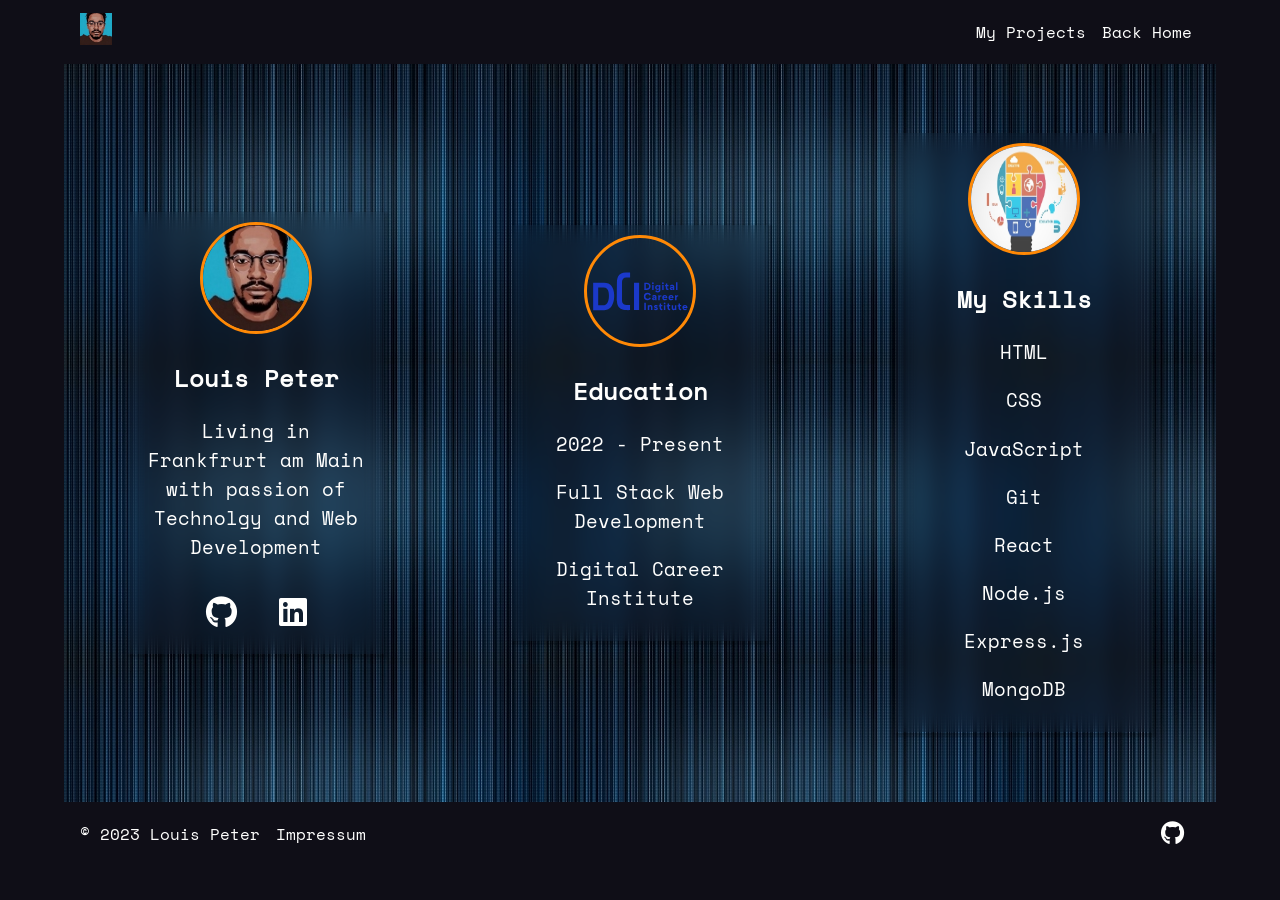
<file: aboutme.html>
<!DOCTYPE html>
<html lang="en">

<head>
    <meta charset="UTF-8">
    <meta http-equiv="X-UA-Compatible" content="IE=edge">
    <meta name="description" content="My Portfolio to showcase the programming skils I have so far">
    <meta name="keywords" content="HTML, CSS, JavaScript">
    <meta name="author" content="Louis Peter">
    <meta name="viewport" content="width=device-width, initial-scale=1.0">
    <link rel="stylesheet" href="./fontawesome-free-6.2.1-web/css/all.css" type="text/css">
    <link rel="stylesheet" href="./aboutme.css">
    <link rel="icon" type="image/x-icon" href="./images/IMG_8327.JPG">
    <title>About Me</title>
</head>

<body>
    <!-- Header -->
    <header>
        <div>
            <a href="./home.html">
                <img src="./images/IMG_8327.JPG" alt="Logo" width="30" height="30">
            </a>
        </div>
        <nav>
            <ul>
                <li><a href="./myprojects.html">My Projects</a></li>
                <li><a href="./home.html">Back Home</a></li>
            </ul>
        </nav>
    </header>

    <!-- Main Content -->
    <main>
        <!-- My Picture and Small Info -->
        <section>
            <div class="info bounce-top one">
                <img src="./images/IMG_8327.JPG" alt="my picture">
                <h2>Louis Peter</h2>
                <p>Living in Frankfrurt am Main with passion of Technolgy and Web Development</p>
                <a href="https://github.com/louisclarencepeter" target="_blank"><i class="fa-brands fa-github"></i></a>
                <a href="https://www.linkedin.com/in/louisclarencepeter/" target="_blank"><i
                        class="fa-brands fa-linkedin"></i></a>
            </div>
        </section>

        <!-- School-->
        <section>
            <div class="info bounce-top two">
                <img src="./images/DCI_COLORS_June24_logo_wordmark_blue.svg" alt="my school">
                <h2>Education</h2>
                <p>2022 - Present</p>
                <p>Full Stack Web Development</p>
                <p>Digital Career Institute</p>
            </div>
        </section>
        <!-- My Progress -->
        <section>
            <div class="info bounce-top three">
                <img src="./images/image01.jpg" alt="my Progress">
                <h2>My Skills</h2>
                <p>HTML</p>
                <p>CSS</p>
                <p>JavaScript</p>
                <p>Git</p>
                <p>React</p>
                <p>Node.js</p>
                <p>Express.js</p>
                <p>MongoDB</p>
            </div>
        </section>
    </main>

    <!-- Footer -->
    <footer>
        <div>
            <p>© 2023 Louis Peter</p> <a href="./impressum.html">Impressum</a>
        </div>
        <div>
            <a href="https://github.com/louisclarencepeter" target="_blank" aria-label="my git hub profile"><i class="fa-brands fa-github"></i></a>
        </div>
    </footer>

</body>

</html>
</file>
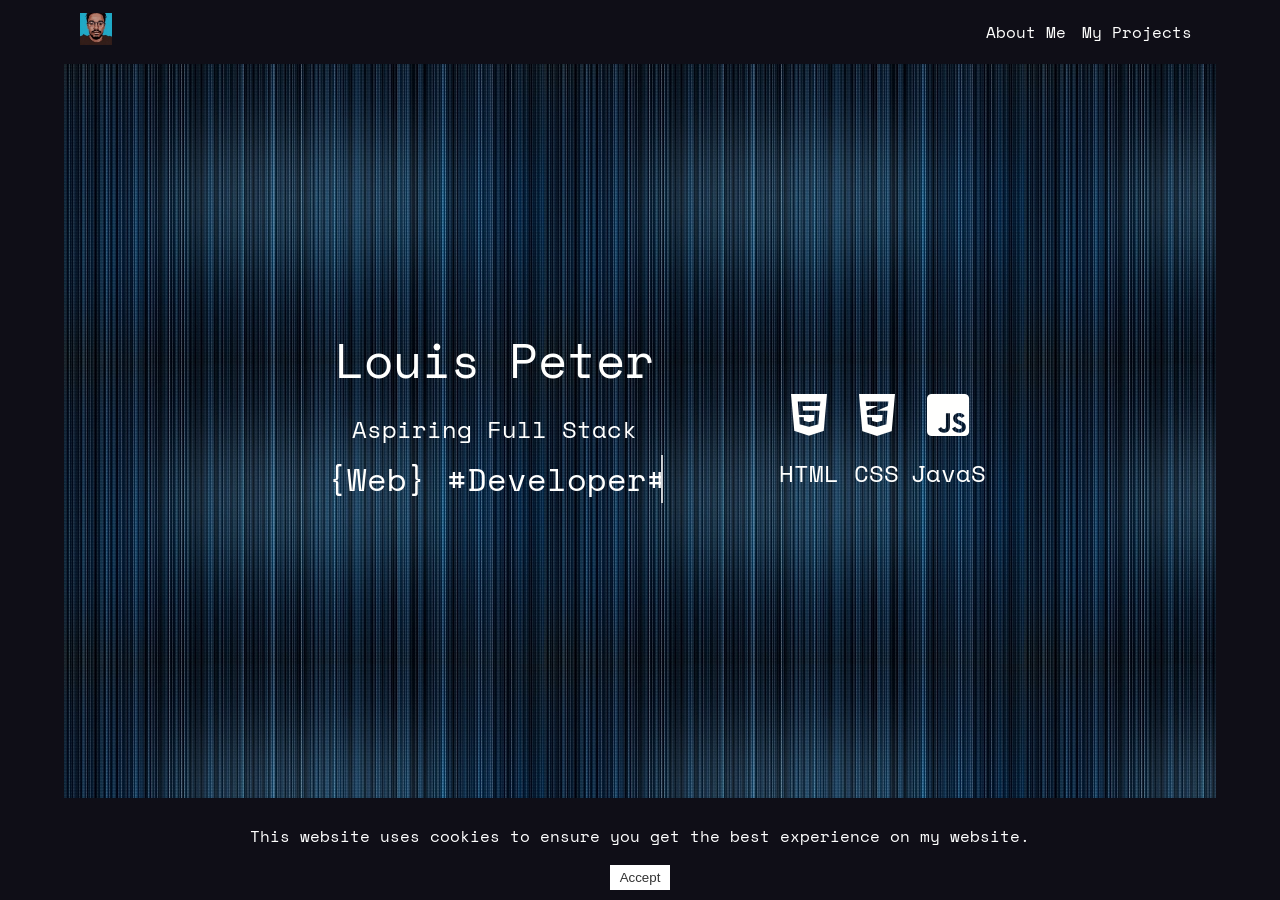
<file: home.html>
<!DOCTYPE html>
<html lang="en">
<head>
    <meta charset="UTF-8">
    <meta http-equiv="X-UA-Compatible" content="IE=edge">
    <meta name="description" content="My Portfolio to showcase the programming skils I have so far">
    <meta name="keywords" content="HTML, CSS, JavaScript">
    <meta name="author" content="Louis Peter">
    <meta name="viewport" content="width=device-width, initial-scale=1.0">
    <link rel="stylesheet" href="./fontawesome-free-6.2.1-web/css/all.css">
    <link rel="stylesheet" href="./home.css">
    <link rel="icon" type="image/x-icon" href="./images/IMG_8327.JPG">
    <title>Louis Peter Portfolio</title>
</head>

<body>

    <!-- Header -->
    <header>
        <div>
            <a href="./aboutme.html">
                <img src="./images/IMG_8327.JPG" alt="Logo">
            </a>
        </div>
        <nav>
            <ul>
                <li><a href="./aboutme.html">About Me</a></li>
                <li><a href="./myprojects.html">My Projects</a></li>
            </ul>
        </nav>
    </header>

    <!-- Main Content -->

    <main>

        <!-- About me -->
        <article>
            <a href="./aboutme.html">
                <h1>Louis Peter</h1>
            </a>
            <p class="caption">Aspiring Full Stack</p>
            <h2 class="line anim-typewriter">{Web} #Developer#</h2>
        </article>

        <!-- Info Icons -->

        <div class="icons">
            <a href="https://en.wikipedia.org/wiki/HTML" target="_blank" class="icon">
                <i class="fa-brands fa-html5"></i>
                <p>HTML</p>
            </a>
            <a href="https://en.wikipedia.org/wiki/CSS" target="_blank" class="icon">
                <i class="fa-brands fa-css3-alt"></i>
                <p>CSS</p>
            </a>
            <a href="https://en.wikipedia.org/wiki/JavaScript" target="_blank" class="icon">
                <i class="fa-brands fa-js-square"></i>
                <p>JavaS</p>
            </a>
        </div>

        <div class="cookie-banner" id="cookieBanner">
            <p>This website uses cookies to ensure you get the best experience on my website.</p>
            <button id="acceptButton">Accept</button>
        </div>

    </main>

    <!-- Footer -->

    <footer>
        <div>
            <p>© 2023 Louis Peter</p> <a href="./impressum.html">Impressum</a>
        </div>
        <div>
            <a href="https://github.com/louisclarencepeter" target="_blank"><i class="fa-brands fa-github"></i></a>
        </div>
    </footer>

    <script src="script.js"></script>

</body>

</html>
</file>
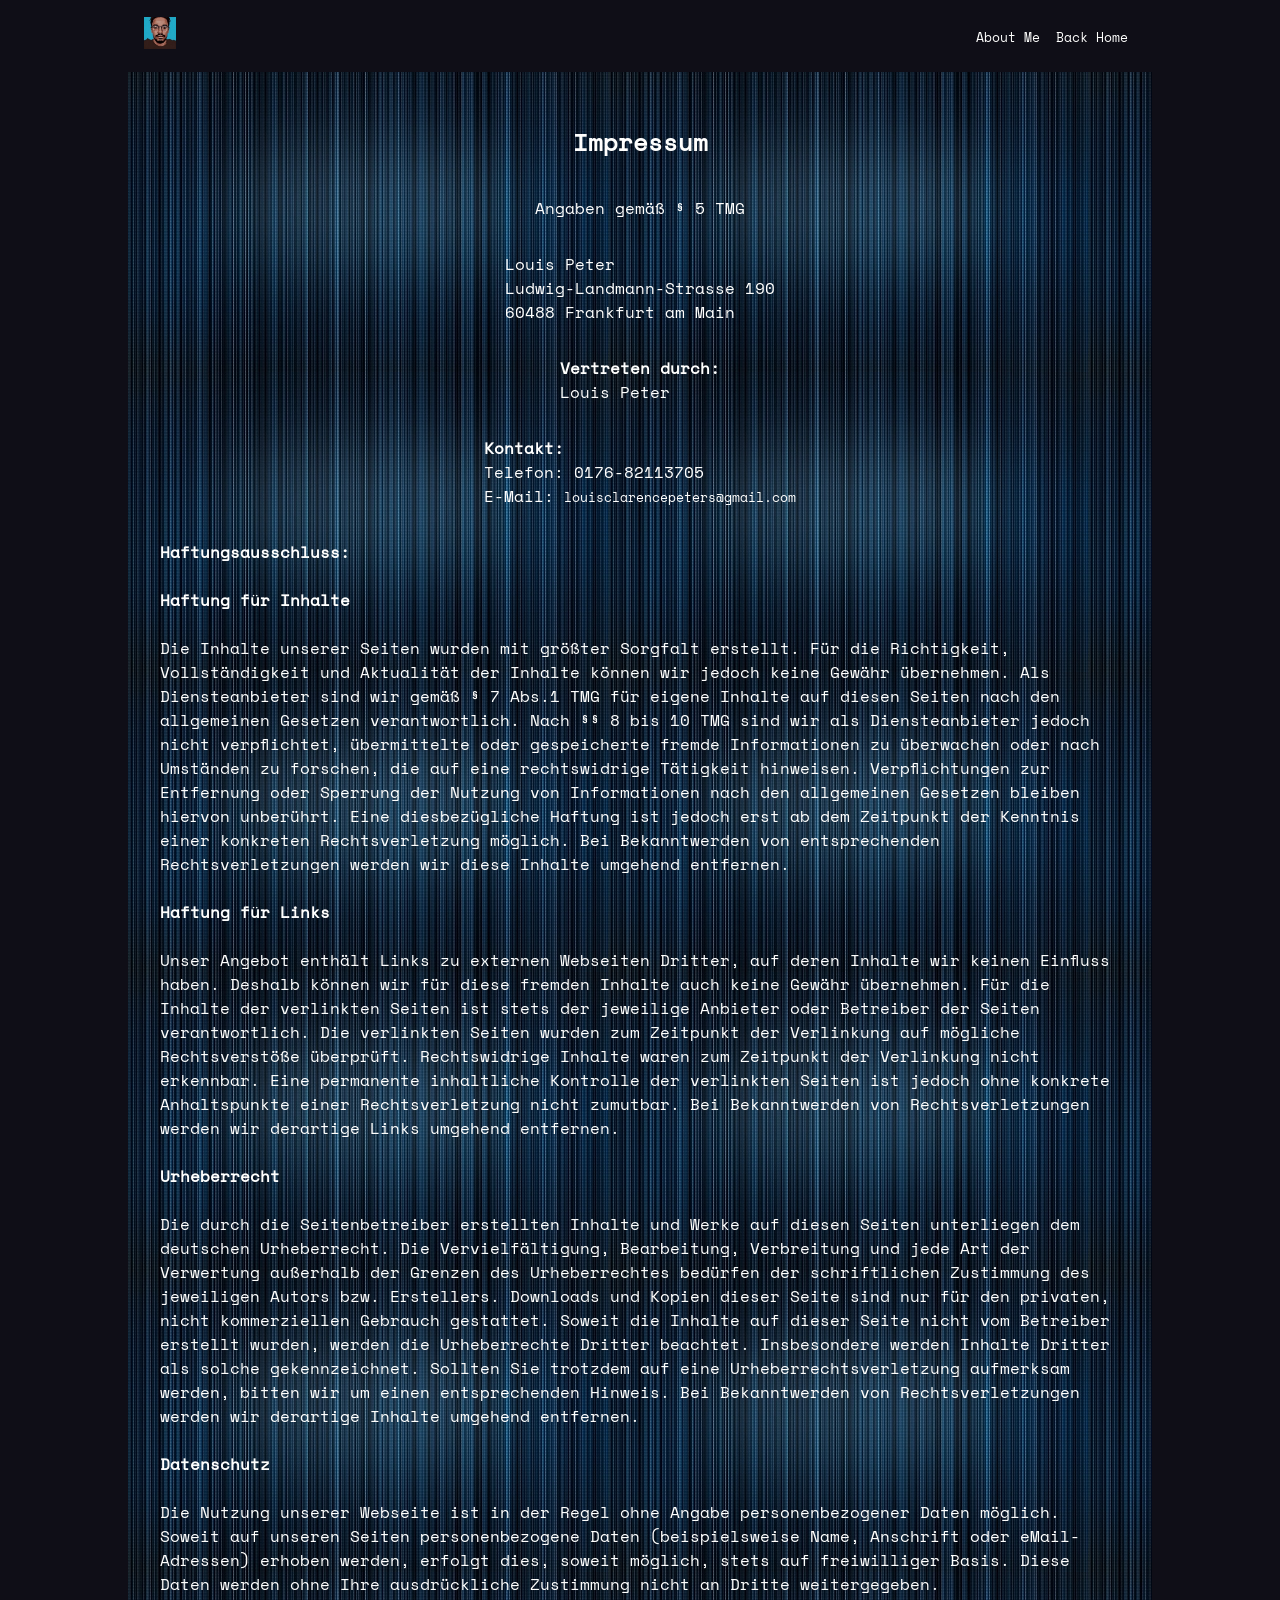
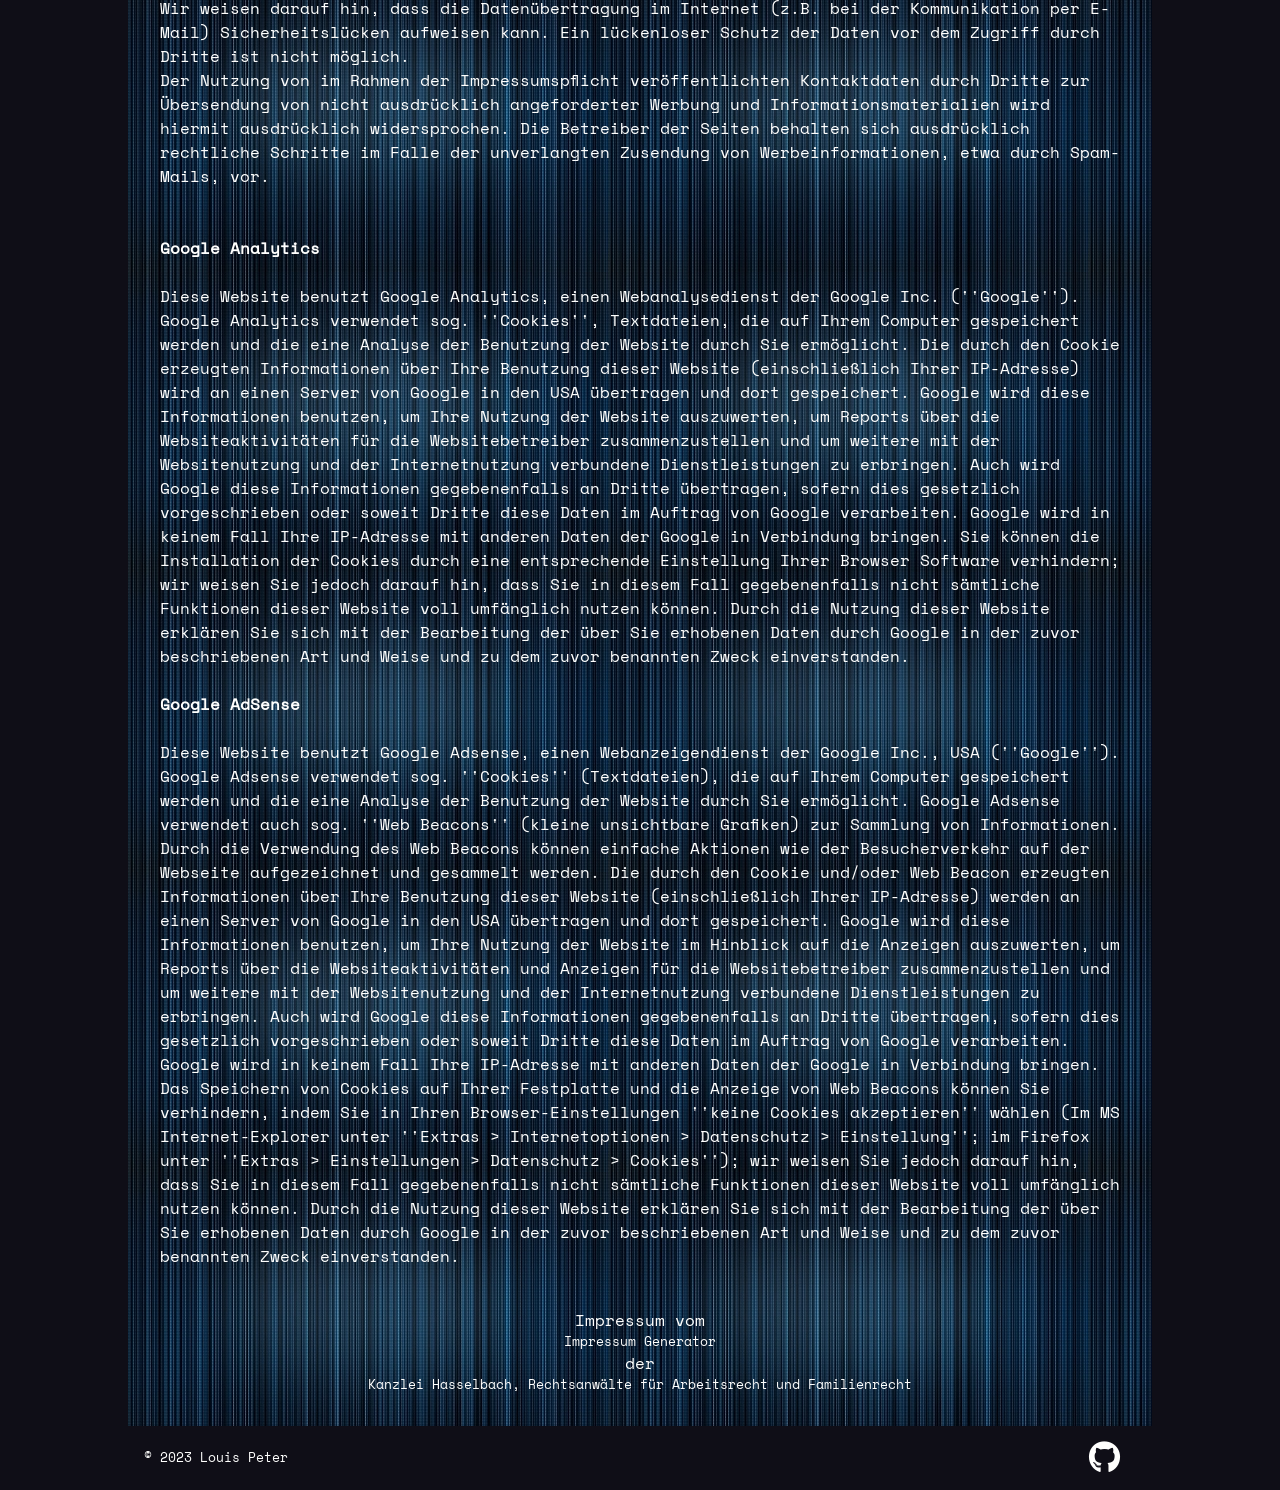
<file: impressum.html>
<!DOCTYPE html>

<html lang="de">

<head>
    <meta charset="UTF-8">
    <meta http-equiv="X-UA-Compatible" content="IE=edge">
    <meta name="description" content="My Portfolio to showcase the programming skils I have so far">
    <meta name="keywords" content="HTML, CSS, JavaScript">
    <meta name="author" content="Louis Peter">
    <meta name="viewport" content="width=device-width, initial-scale=1.0">
    <link rel="stylesheet" href="./fontawesome-free-6.2.1-web/css/all.css">
    <link rel="stylesheet" href="./impressum.css">
    <title>Impressum</title>
</head>

<body>

    <!-- Header -->
    <header>
        <div>
            <a href="./aboutme.html">
                <img src="./images/IMG_8327.JPG" alt="Logo" width="30" height="30">
            </a>
        </div>
        <nav>
            <ul>
                <li>
                    <a href="./aboutme.html">About Me</a>
                </li>
                <li>
                    <a href="./home.html">Back Home</a>
                </li>
            </ul>
        </nav>
    </header>

    <!-- Main Content -->

    <main>

        <div class='impressum'>
            <h2>Impressum</h2>
            <p>Angaben gemäß § 5 TMG</p>
            <p>Louis Peter <br>
                Ludwig-Landmann-Strasse 190<br>
                60488 Frankfurt am Main <br>
            </p>
            <p> <strong>Vertreten durch: </strong><br>
                Louis Peter<br>
            </p>
            <p><strong>Kontakt:</strong> <br>
                Telefon: 0176-82113705<br>
                E-Mail: <a href='mailto:louisclarencepeters@gmail.com'>louisclarencepeters@gmail.com</a><br></p>
            <p><strong>Haftungsausschluss: </strong><br><br><strong>Haftung für Inhalte</strong><br><br>
                Die Inhalte unserer Seiten wurden mit größter Sorgfalt erstellt. Für die Richtigkeit, Vollständigkeit
                und Aktualität der Inhalte können wir jedoch keine Gewähr übernehmen. Als Diensteanbieter sind wir gemäß
                § 7 Abs.1 TMG für eigene Inhalte auf diesen Seiten nach den allgemeinen Gesetzen verantwortlich. Nach §§
                8 bis 10 TMG sind wir als Diensteanbieter jedoch nicht verpflichtet, übermittelte oder gespeicherte
                fremde Informationen zu überwachen oder nach Umständen zu forschen, die auf eine rechtswidrige Tätigkeit
                hinweisen. Verpflichtungen zur Entfernung oder Sperrung der Nutzung von Informationen nach den
                allgemeinen Gesetzen bleiben hiervon unberührt. Eine diesbezügliche Haftung ist jedoch erst ab dem
                Zeitpunkt der Kenntnis einer konkreten Rechtsverletzung möglich. Bei Bekanntwerden von entsprechenden
                Rechtsverletzungen werden wir diese Inhalte umgehend entfernen.<br><br><strong>Haftung für
                    Links</strong><br><br>
                Unser Angebot enthält Links zu externen Webseiten Dritter, auf deren Inhalte wir keinen Einfluss haben.
                Deshalb können wir für diese fremden Inhalte auch keine Gewähr übernehmen. Für die Inhalte der
                verlinkten Seiten ist stets der jeweilige Anbieter oder Betreiber der Seiten verantwortlich. Die
                verlinkten Seiten wurden zum Zeitpunkt der Verlinkung auf mögliche Rechtsverstöße überprüft.
                Rechtswidrige Inhalte waren zum Zeitpunkt der Verlinkung nicht erkennbar. Eine permanente inhaltliche
                Kontrolle der verlinkten Seiten ist jedoch ohne konkrete Anhaltspunkte einer Rechtsverletzung nicht
                zumutbar. Bei Bekanntwerden von Rechtsverletzungen werden wir derartige Links umgehend
                entfernen.<br><br><strong>Urheberrecht</strong><br><br>
                Die durch die Seitenbetreiber erstellten Inhalte und Werke auf diesen Seiten unterliegen dem deutschen
                Urheberrecht. Die Vervielfältigung, Bearbeitung, Verbreitung und jede Art der Verwertung außerhalb der
                Grenzen des Urheberrechtes bedürfen der schriftlichen Zustimmung des jeweiligen Autors bzw. Erstellers.
                Downloads und Kopien dieser Seite sind nur für den privaten, nicht kommerziellen Gebrauch gestattet.
                Soweit die Inhalte auf dieser Seite nicht vom Betreiber erstellt wurden, werden die Urheberrechte
                Dritter beachtet. Insbesondere werden Inhalte Dritter als solche gekennzeichnet. Sollten Sie trotzdem
                auf eine Urheberrechtsverletzung aufmerksam werden, bitten wir um einen entsprechenden Hinweis. Bei
                Bekanntwerden von Rechtsverletzungen werden wir derartige Inhalte umgehend
                entfernen.<br><br><strong>Datenschutz</strong><br><br>
                Die Nutzung unserer Webseite ist in der Regel ohne Angabe personenbezogener Daten möglich. Soweit auf
                unseren Seiten personenbezogene Daten (beispielsweise Name, Anschrift oder eMail-Adressen) erhoben
                werden, erfolgt dies, soweit möglich, stets auf freiwilliger Basis. Diese Daten werden ohne Ihre
                ausdrückliche Zustimmung nicht an Dritte weitergegeben. <br>
                Wir weisen darauf hin, dass die Datenübertragung im Internet (z.B. bei der Kommunikation per E-Mail)
                Sicherheitslücken aufweisen kann. Ein lückenloser Schutz der Daten vor dem Zugriff durch Dritte ist
                nicht möglich. <br>
                Der Nutzung von im Rahmen der Impressumspflicht veröffentlichten Kontaktdaten durch Dritte zur
                Übersendung von nicht ausdrücklich angeforderter Werbung und Informationsmaterialien wird hiermit
                ausdrücklich widersprochen. Die Betreiber der Seiten behalten sich ausdrücklich rechtliche Schritte im
                Falle der unverlangten Zusendung von Werbeinformationen, etwa durch Spam-Mails, vor.<br>
                <br><br><strong>Google Analytics</strong><br><br>
                Diese Website benutzt Google Analytics, einen Webanalysedienst der Google Inc. (''Google''). Google
                Analytics verwendet sog. ''Cookies'', Textdateien, die auf Ihrem Computer gespeichert werden und die
                eine Analyse der Benutzung der Website durch Sie ermöglicht. Die durch den Cookie erzeugten
                Informationen über Ihre Benutzung dieser Website (einschließlich Ihrer IP-Adresse) wird an einen Server
                von Google in den USA übertragen und dort gespeichert. Google wird diese Informationen benutzen, um Ihre
                Nutzung der Website auszuwerten, um Reports über die Websiteaktivitäten für die Websitebetreiber
                zusammenzustellen und um weitere mit der Websitenutzung und der Internetnutzung verbundene
                Dienstleistungen zu erbringen. Auch wird Google diese Informationen gegebenenfalls an Dritte übertragen,
                sofern dies gesetzlich vorgeschrieben oder soweit Dritte diese Daten im Auftrag von Google verarbeiten.
                Google wird in keinem Fall Ihre IP-Adresse mit anderen Daten der Google in Verbindung bringen. Sie
                können die Installation der Cookies durch eine entsprechende Einstellung Ihrer Browser Software
                verhindern; wir weisen Sie jedoch darauf hin, dass Sie in diesem Fall gegebenenfalls nicht sämtliche
                Funktionen dieser Website voll umfänglich nutzen können. Durch die Nutzung dieser Website erklären Sie
                sich mit der Bearbeitung der über Sie erhobenen Daten durch Google in der zuvor beschriebenen Art und
                Weise und zu dem zuvor benannten Zweck einverstanden.<br><br><strong>Google AdSense</strong><br><br>
                Diese Website benutzt Google Adsense, einen Webanzeigendienst der Google Inc., USA (''Google''). Google
                Adsense verwendet sog. ''Cookies'' (Textdateien), die auf Ihrem Computer gespeichert werden und die eine
                Analyse der Benutzung der Website durch Sie ermöglicht. Google Adsense verwendet auch sog. ''Web
                Beacons'' (kleine unsichtbare Grafiken) zur Sammlung von Informationen. Durch die Verwendung des Web
                Beacons können einfache Aktionen wie der Besucherverkehr auf der Webseite aufgezeichnet und gesammelt
                werden. Die durch den Cookie und/oder Web Beacon erzeugten Informationen über Ihre Benutzung dieser
                Website (einschließlich Ihrer IP-Adresse) werden an einen Server von Google in den USA übertragen und
                dort gespeichert. Google wird diese Informationen benutzen, um Ihre Nutzung der Website im Hinblick auf
                die Anzeigen auszuwerten, um Reports über die Websiteaktivitäten und Anzeigen für die Websitebetreiber
                zusammenzustellen und um weitere mit der Websitenutzung und der Internetnutzung verbundene
                Dienstleistungen zu erbringen. Auch wird Google diese Informationen gegebenenfalls an Dritte übertragen,
                sofern dies gesetzlich vorgeschrieben oder soweit Dritte diese Daten im Auftrag von Google verarbeiten.
                Google wird in keinem Fall Ihre IP-Adresse mit anderen Daten der Google in Verbindung bringen. Das
                Speichern von Cookies auf Ihrer Festplatte und die Anzeige von Web Beacons können Sie verhindern, indem
                Sie in Ihren Browser-Einstellungen ''keine Cookies akzeptieren'' wählen (Im MS Internet-Explorer unter
                ''Extras > Internetoptionen > Datenschutz > Einstellung''; im Firefox unter ''Extras > Einstellungen >
                Datenschutz > Cookies''); wir weisen Sie jedoch darauf hin, dass Sie in diesem Fall gegebenenfalls nicht
                sämtliche Funktionen dieser Website voll umfänglich nutzen können. Durch die Nutzung dieser Website
                erklären Sie sich mit der Bearbeitung der über Sie erhobenen Daten durch Google in der zuvor
                beschriebenen Art und Weise und zu dem zuvor benannten Zweck einverstanden.
            </p><br>
            Impressum vom <a href="https://www.impressum-generator.de">Impressum Generator</a> der <a
                href="https://www.kanzlei-hasselbach.de/">Kanzlei Hasselbach, Rechtsanwälte für Arbeitsrecht und
                Familienrecht</a>
        </div>


    </main>

    <!-- Footer -->

    <footer>
        <div>
            <p>© 2023 Louis Peter</p>
        </div>
        <div>
            <a href="https://github.com/louisclarencepeter" target="_blank"><i class="fa-brands fa-github"></i></a>
        </div>
    </footer>

</body>

</html>
</file>
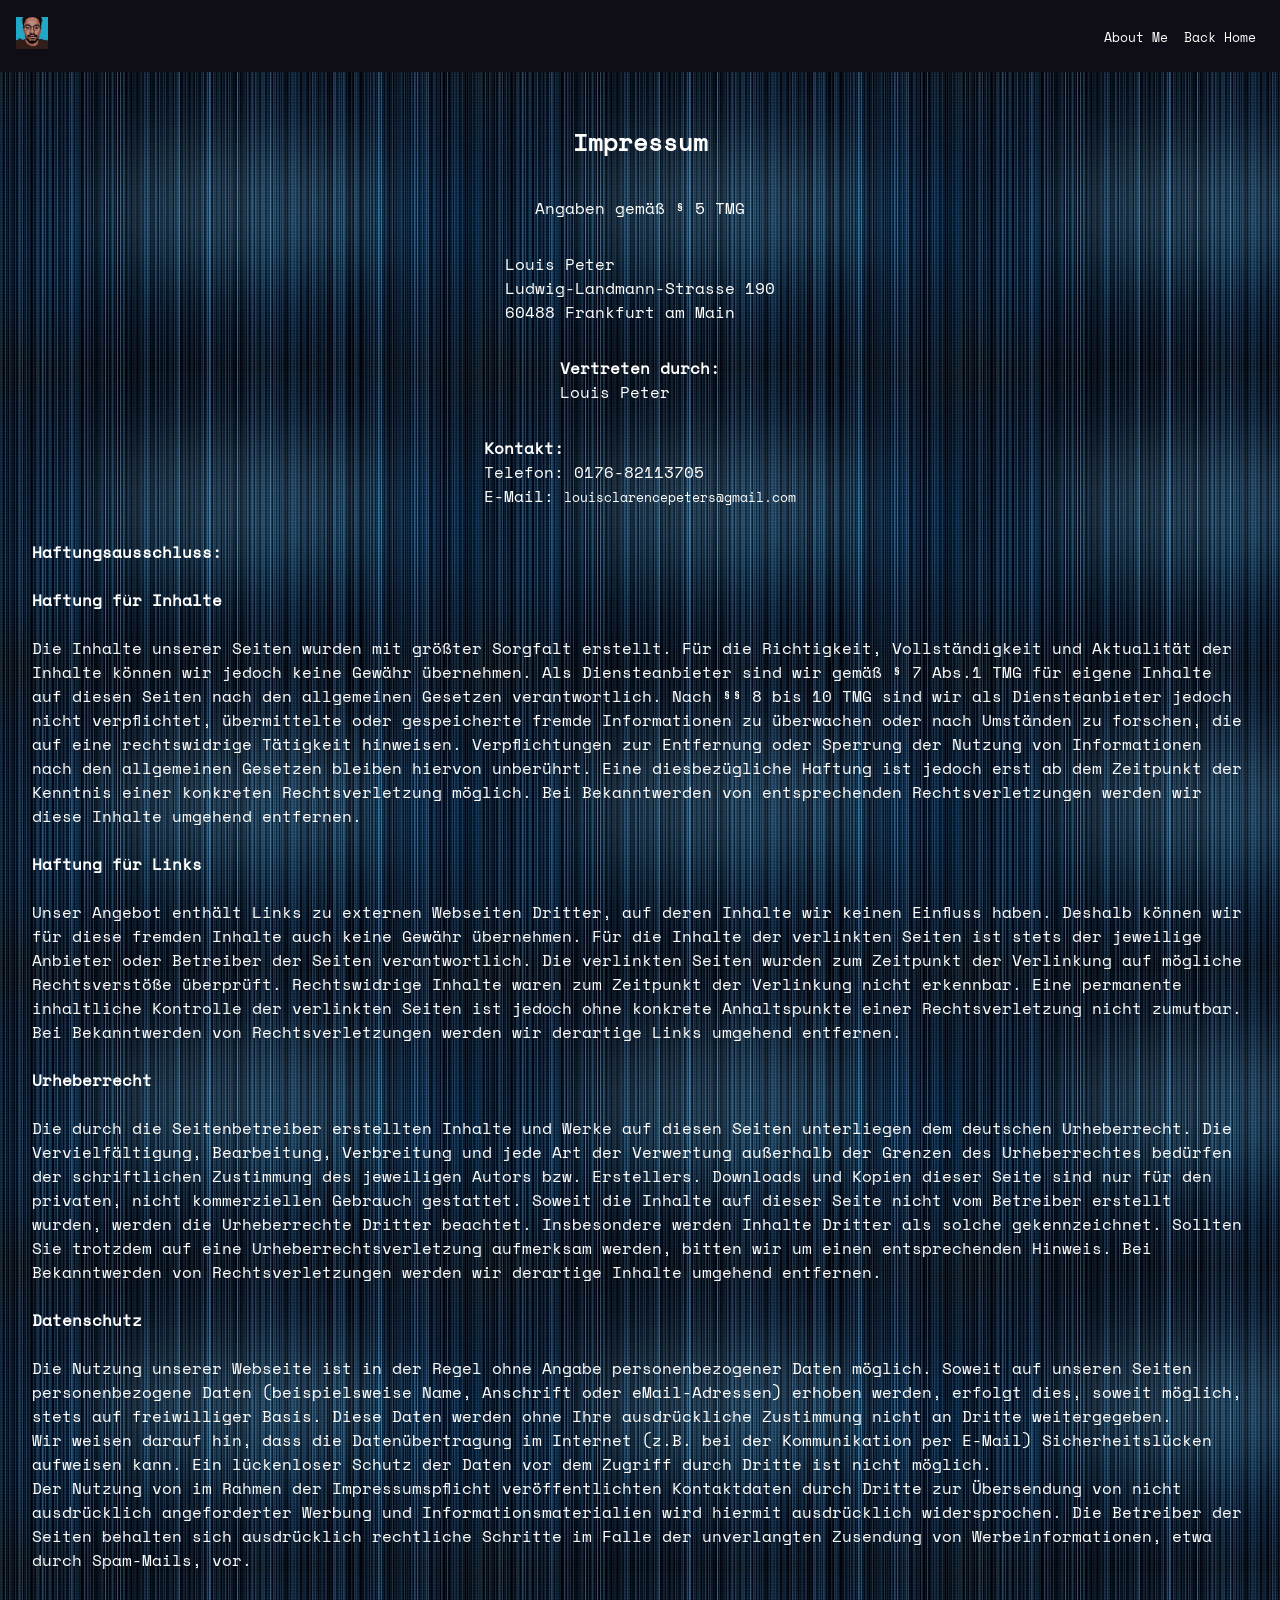
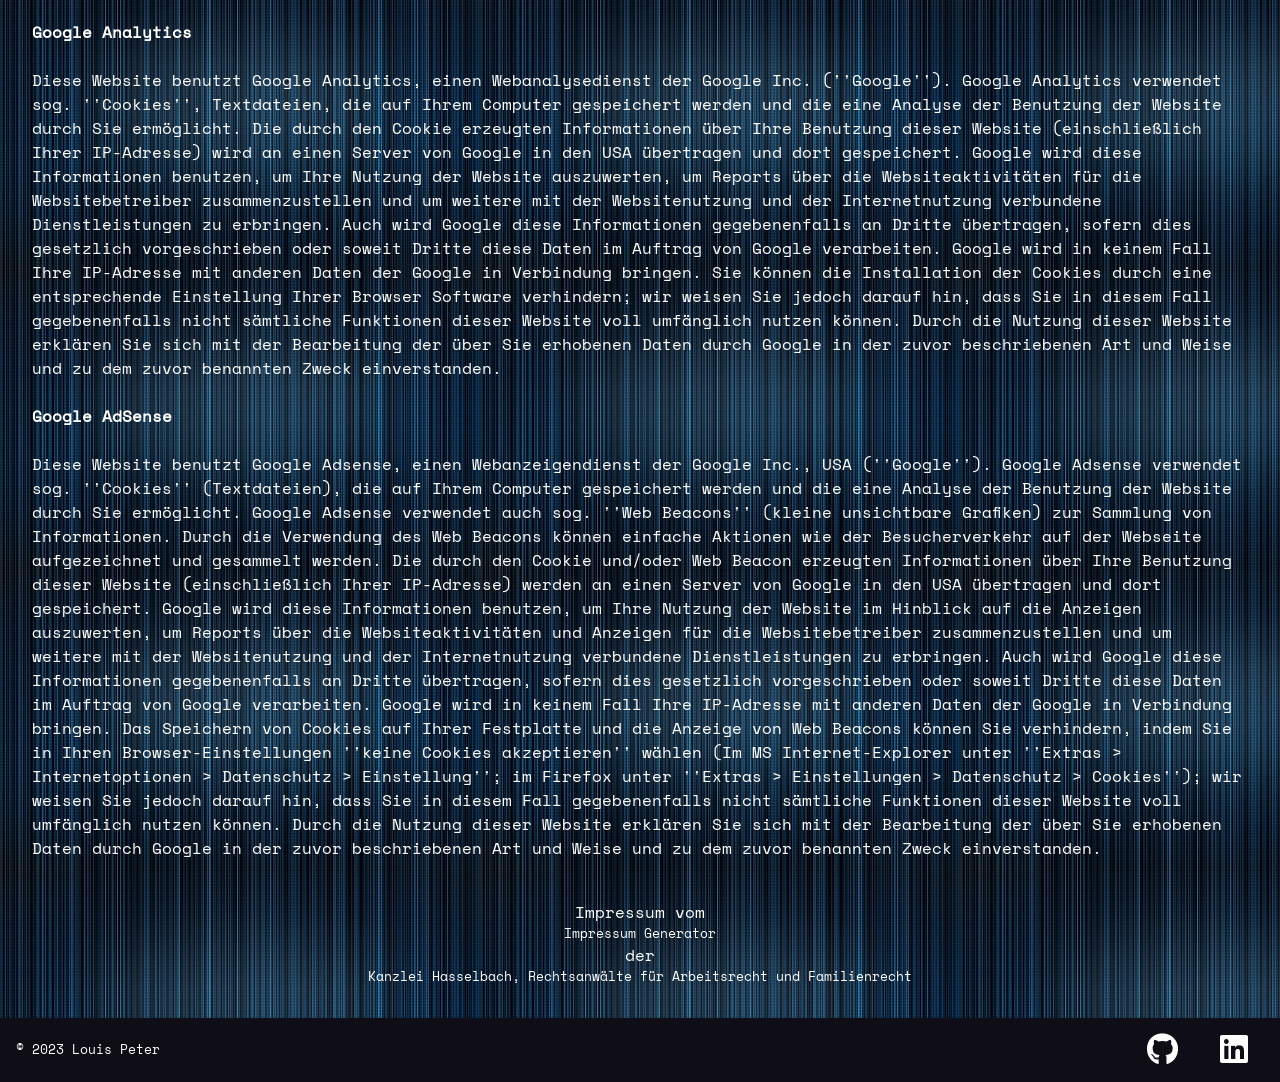
<file: Impressum.html>
<!DOCTYPE html>

<html lang="en">

<head>
    <meta charset="UTF-8">
    <meta http-equiv="X-UA-Compatible" content="IE=edge">
    <meta name="description" content="My Portfolio to showcase the programming skils I have so far">
    <meta name="keywords" content="HTML, CSS, JavaScript">
    <meta name="author" content="Louis Peter">
    <meta name="viewport" content="width=device-width, initial-scale=1.0">
    <link rel="stylesheet" href="./fontawesome-free-6.2.1-web/css/all.css">
    <link rel="stylesheet" href="./Impressum.css">
    <title>Impressum</title>
</head>

<body id="home">
    <header>
        <div>
            <a href="./aboutme.html">
                <img src="./images/IMG_8327.JPG" alt="Logo" width="30" height="30">
            </a>
        </div>
        <nav">
            <ul>
                <li>
                    <a href="./aboutme.html" alt="link to about me">About Me</a>
                </li>
                <li>
                    <a href="./home.html" alt="link to my projects">Back Home</a>
                </li>
            </ul>
            </nav>
    </header>

    <main class="four">

        <div class='impressum'>
            <h2>Impressum</h2>
            <p>Angaben gemäß § 5 TMG</p>
            <p>Louis Peter <br>
                Ludwig-Landmann-Strasse 190<br>
                60488 Frankfurt am Main <br>
            </p>
            <p> <strong>Vertreten durch: </strong><br>
                Louis Peter<br>
            </p>
            <p><strong>Kontakt:</strong> <br>
                Telefon: 0176-82113705<br>
                E-Mail: <a href='mailto:louisclarencepeters@gmail.com'>louisclarencepeters@gmail.com</a></br></p>
            <p><strong>Haftungsausschluss: </strong><br><br><strong>Haftung für Inhalte</strong><br><br>
                Die Inhalte unserer Seiten wurden mit größter Sorgfalt erstellt. Für die Richtigkeit, Vollständigkeit
                und Aktualität der Inhalte können wir jedoch keine Gewähr übernehmen. Als Diensteanbieter sind wir gemäß
                § 7 Abs.1 TMG für eigene Inhalte auf diesen Seiten nach den allgemeinen Gesetzen verantwortlich. Nach §§
                8 bis 10 TMG sind wir als Diensteanbieter jedoch nicht verpflichtet, übermittelte oder gespeicherte
                fremde Informationen zu überwachen oder nach Umständen zu forschen, die auf eine rechtswidrige Tätigkeit
                hinweisen. Verpflichtungen zur Entfernung oder Sperrung der Nutzung von Informationen nach den
                allgemeinen Gesetzen bleiben hiervon unberührt. Eine diesbezügliche Haftung ist jedoch erst ab dem
                Zeitpunkt der Kenntnis einer konkreten Rechtsverletzung möglich. Bei Bekanntwerden von entsprechenden
                Rechtsverletzungen werden wir diese Inhalte umgehend entfernen.<br><br><strong>Haftung für
                    Links</strong><br><br>
                Unser Angebot enthält Links zu externen Webseiten Dritter, auf deren Inhalte wir keinen Einfluss haben.
                Deshalb können wir für diese fremden Inhalte auch keine Gewähr übernehmen. Für die Inhalte der
                verlinkten Seiten ist stets der jeweilige Anbieter oder Betreiber der Seiten verantwortlich. Die
                verlinkten Seiten wurden zum Zeitpunkt der Verlinkung auf mögliche Rechtsverstöße überprüft.
                Rechtswidrige Inhalte waren zum Zeitpunkt der Verlinkung nicht erkennbar. Eine permanente inhaltliche
                Kontrolle der verlinkten Seiten ist jedoch ohne konkrete Anhaltspunkte einer Rechtsverletzung nicht
                zumutbar. Bei Bekanntwerden von Rechtsverletzungen werden wir derartige Links umgehend
                entfernen.<br><br><strong>Urheberrecht</strong><br><br>
                Die durch die Seitenbetreiber erstellten Inhalte und Werke auf diesen Seiten unterliegen dem deutschen
                Urheberrecht. Die Vervielfältigung, Bearbeitung, Verbreitung und jede Art der Verwertung außerhalb der
                Grenzen des Urheberrechtes bedürfen der schriftlichen Zustimmung des jeweiligen Autors bzw. Erstellers.
                Downloads und Kopien dieser Seite sind nur für den privaten, nicht kommerziellen Gebrauch gestattet.
                Soweit die Inhalte auf dieser Seite nicht vom Betreiber erstellt wurden, werden die Urheberrechte
                Dritter beachtet. Insbesondere werden Inhalte Dritter als solche gekennzeichnet. Sollten Sie trotzdem
                auf eine Urheberrechtsverletzung aufmerksam werden, bitten wir um einen entsprechenden Hinweis. Bei
                Bekanntwerden von Rechtsverletzungen werden wir derartige Inhalte umgehend
                entfernen.<br><br><strong>Datenschutz</strong><br><br>
                Die Nutzung unserer Webseite ist in der Regel ohne Angabe personenbezogener Daten möglich. Soweit auf
                unseren Seiten personenbezogene Daten (beispielsweise Name, Anschrift oder eMail-Adressen) erhoben
                werden, erfolgt dies, soweit möglich, stets auf freiwilliger Basis. Diese Daten werden ohne Ihre
                ausdrückliche Zustimmung nicht an Dritte weitergegeben. <br>
                Wir weisen darauf hin, dass die Datenübertragung im Internet (z.B. bei der Kommunikation per E-Mail)
                Sicherheitslücken aufweisen kann. Ein lückenloser Schutz der Daten vor dem Zugriff durch Dritte ist
                nicht möglich. <br>
                Der Nutzung von im Rahmen der Impressumspflicht veröffentlichten Kontaktdaten durch Dritte zur
                Übersendung von nicht ausdrücklich angeforderter Werbung und Informationsmaterialien wird hiermit
                ausdrücklich widersprochen. Die Betreiber der Seiten behalten sich ausdrücklich rechtliche Schritte im
                Falle der unverlangten Zusendung von Werbeinformationen, etwa durch Spam-Mails, vor.<br>
                <br><br><strong>Google Analytics</strong><br><br>
                Diese Website benutzt Google Analytics, einen Webanalysedienst der Google Inc. (''Google''). Google
                Analytics verwendet sog. ''Cookies'', Textdateien, die auf Ihrem Computer gespeichert werden und die
                eine Analyse der Benutzung der Website durch Sie ermöglicht. Die durch den Cookie erzeugten
                Informationen über Ihre Benutzung dieser Website (einschließlich Ihrer IP-Adresse) wird an einen Server
                von Google in den USA übertragen und dort gespeichert. Google wird diese Informationen benutzen, um Ihre
                Nutzung der Website auszuwerten, um Reports über die Websiteaktivitäten für die Websitebetreiber
                zusammenzustellen und um weitere mit der Websitenutzung und der Internetnutzung verbundene
                Dienstleistungen zu erbringen. Auch wird Google diese Informationen gegebenenfalls an Dritte übertragen,
                sofern dies gesetzlich vorgeschrieben oder soweit Dritte diese Daten im Auftrag von Google verarbeiten.
                Google wird in keinem Fall Ihre IP-Adresse mit anderen Daten der Google in Verbindung bringen. Sie
                können die Installation der Cookies durch eine entsprechende Einstellung Ihrer Browser Software
                verhindern; wir weisen Sie jedoch darauf hin, dass Sie in diesem Fall gegebenenfalls nicht sämtliche
                Funktionen dieser Website voll umfänglich nutzen können. Durch die Nutzung dieser Website erklären Sie
                sich mit der Bearbeitung der über Sie erhobenen Daten durch Google in der zuvor beschriebenen Art und
                Weise und zu dem zuvor benannten Zweck einverstanden.<br><br><strong>Google AdSense</strong><br><br>
                Diese Website benutzt Google Adsense, einen Webanzeigendienst der Google Inc., USA (''Google''). Google
                Adsense verwendet sog. ''Cookies'' (Textdateien), die auf Ihrem Computer gespeichert werden und die eine
                Analyse der Benutzung der Website durch Sie ermöglicht. Google Adsense verwendet auch sog. ''Web
                Beacons'' (kleine unsichtbare Grafiken) zur Sammlung von Informationen. Durch die Verwendung des Web
                Beacons können einfache Aktionen wie der Besucherverkehr auf der Webseite aufgezeichnet und gesammelt
                werden. Die durch den Cookie und/oder Web Beacon erzeugten Informationen über Ihre Benutzung dieser
                Website (einschließlich Ihrer IP-Adresse) werden an einen Server von Google in den USA übertragen und
                dort gespeichert. Google wird diese Informationen benutzen, um Ihre Nutzung der Website im Hinblick auf
                die Anzeigen auszuwerten, um Reports über die Websiteaktivitäten und Anzeigen für die Websitebetreiber
                zusammenzustellen und um weitere mit der Websitenutzung und der Internetnutzung verbundene
                Dienstleistungen zu erbringen. Auch wird Google diese Informationen gegebenenfalls an Dritte übertragen,
                sofern dies gesetzlich vorgeschrieben oder soweit Dritte diese Daten im Auftrag von Google verarbeiten.
                Google wird in keinem Fall Ihre IP-Adresse mit anderen Daten der Google in Verbindung bringen. Das
                Speichern von Cookies auf Ihrer Festplatte und die Anzeige von Web Beacons können Sie verhindern, indem
                Sie in Ihren Browser-Einstellungen ''keine Cookies akzeptieren'' wählen (Im MS Internet-Explorer unter
                ''Extras > Internetoptionen > Datenschutz > Einstellung''; im Firefox unter ''Extras > Einstellungen >
                Datenschutz > Cookies''); wir weisen Sie jedoch darauf hin, dass Sie in diesem Fall gegebenenfalls nicht
                sämtliche Funktionen dieser Website voll umfänglich nutzen können. Durch die Nutzung dieser Website
                erklären Sie sich mit der Bearbeitung der über Sie erhobenen Daten durch Google in der zuvor
                beschriebenen Art und Weise und zu dem zuvor benannten Zweck einverstanden.
            </p><br>
            Impressum vom <a href="https://www.impressum-generator.de">Impressum Generator</a> der <a
                href="https://www.kanzlei-hasselbach.de/">Kanzlei Hasselbach, Rechtsanwälte für Arbeitsrecht und
                Familienrecht</a>
        </div>


    </main>

    <footer>
        <div>
            <p>© 2023 Louis Peter</p>
        </div>
        <div>
            <a href="https://github.com/louisclarencepeter" alt="link to my git hub profile" target="_blank"><i
                    class="fa-brands fa-github"></i></a>
            <a href="https://www.linkedin.com/in/louisclarencepeter/" alt="link to my linkedin profile"
                target="_blank"><i class="fa-brands fa-linkedin"></i></a>
        </div>
    </footer>

</body>

</html>
</file>
<file: aboutme.css>
/* General Rukes */

* {
    box-sizing: border-box;
}

@font-face {
    font-family: 'Space Mono';
    src: url(./fonts/SpaceMono-Regular.ttf) format('truetype');
    ;
}

:root {
    font-size: calc(1rem + 0.5vw, 1.5rem);
    font-family: 'Space Mono', monospace;
    color: #fffffe;
}

html,
body {
    margin: 0 auto;
    padding: 0;
    font-family: 'Space Mono', monospace;
    background-color: #0f0e17;
    display: block;
}

header {
    display: flex;
    justify-content: space-between;
    align-items: center;
    padding: 0 1rem;
    font-size: 1rem;
    font-weight: 400;
    margin: 0;
}

ul {
    display: flex;
    justify-content: space-evenly;
    align-items: center;
}

a {
    text-decoration: none;
    color: #fffffe;
    font-size: 0.8rem;
}

a:hover {
    color: #ff8906;
    cursor: pointer;
}

li {
    list-style: none;
    padding: 0.5rem;
}

li:hover {
    transform: scale(1.2);
}

header img {
    width: 2rem;
    height: 2rem;
}

main {
    display: flex;
    align-items: center;
    flex-direction: column;
    background-image: url(./images/web-page-background-images-hd.jpg);
    gap: 1rem;
}

section {
    width: 15rem;
    margin: 1rem;
}

.info {
    text-align: center;
    box-shadow: 0.125rem 0.125rem 0.125rem 0.125rem rgba(0, 0, 0, 0.2);
    backdrop-filter: blur(00.625rem);
    padding: 0.625rem;
    opacity: 0;
    filter: blur(4px);
    animation: fade-in 0.8s 0.5s forwards cubic-bezier(0.11, 0, 0.5, 0);
}
 
@keyframes fade-in {
    100% {
        opacity: 1;
        filter: blur(0);
    }
}

.info img {
    border-radius: 100%;
    border: 0.188rem solid #ff8906;
    height: 5rem;
    width: 5rem;
}

.info h2 {
    color: #fffffe;
    font-size: 1.5rem;
}

.info p {
    color: #fffffe;
    font-size: 1rem;
}

.info i {
    color: #fffffe;
    font-size: 1.875rem;
    padding: 0.625rem;
}

.info i:hover {
    color: #ff8906;
    cursor: pointer;
}

footer {
    display: flex;
    justify-content: space-between;
    align-items: center;
    padding: 0 1rem;
    height: 4rem;
}

footer div:nth-child(1) {
    display: flex;
    justify-content: center;
    align-items: center;
    gap: 1rem;
}

footer p {
    font-size: 0.8rem;
    font-weight: 400;
    margin: 0;
}

section:hover {
    cursor: pointer;
    -webkit-animation: shadow-drop-center 0.4s cubic-bezier(0.250, 0.460, 0.450, 0.940) both;
    animation: shadow-drop-center 0.4s cubic-bezier(0.250, 0.460, 0.450, 0.940) both;
}



@-webkit-keyframes shadow-drop-center {
    0% {
        -webkit-box-shadow: 0 0 0 0 rgba(0, 0, 0, 0);
        box-shadow: 0 0 0 0 rgba(0, 0, 0, 0);
    }

    100% {
        -webkit-box-shadow: 0 0 20px 0px rgba(0, 0, 0, 0.35);
        box-shadow: 0 0 20px 0px rgba(0, 0, 0, 0.35);
    }
}

@keyframes shadow-drop-center {
    0% {
        -webkit-box-shadow: 0 0 0 0 rgba(0, 0, 0, 0);
        box-shadow: 0 0 0 0 rgba(0, 0, 0, 0);
    }

    100% {
        -webkit-box-shadow: 0 0 20px 0px rgba(0, 0, 0, 0.35);
        box-shadow: 0 0 20px 0px rgba(0, 0, 0, 0.35);
    }
}

@media screen and (min-width: 320px) {

    header {
        height: 3rem;
    }

    header img {
        width: 1.5rem;
        height: 1.5rem;
    }

    a {
        font-size: 0.7rem;
    }

    h2 {
        font-size: 1.5rem;
    }

    p {
        font-size: 0.5rem;
    }

    .icons i {
        font-size: 2rem;
    }

    .icons p {
        font-size: 1rem;
    }

    footer {
        height: 3rem;
    }

    footer p {
        font-size: 0.7rem;
        font-weight: 400;
        margin: 0;
    }

    footer div a {
        font-size: 0.7rem;
    }

    footer i {
        font-size: 1rem;
    }
}

@media screen and (min-width: 768px) {
    main {
        flex-direction: row;
        align-items: center;
        justify-content: space-evenly;
        gap: 1rem;
        height: 88vh;
    }

    article {
        padding: 3rem;
    }

    section {
        flex-direction: row;
        justify-content: space-evenly;
        padding: 2rem;
    }

    section i {
        padding: 1rem;
    }

    footer i {
        font-size: 1.5rem;
        padding: 0 1rem;
    }
}

@media screen and (min-width: 1024px) {

    body {
        width: 90vw;
    }

    main {
        flex-direction: row;
        align-items: center;
        justify-content: space-evenly;
        gap: 1rem;
        height: 92vh;
    }

    header {
        height: 4rem;
    }

    header img {
        width: 2rem;
        height: 2rem;
    }

    a {
        font-size: 1rem;
    }

    h2 {
        font-size: 2rem;
    }

    p {
        font-size: 1.5rem;
    }

    article {
        padding: 5rem;
    }

    section {
        width: 20rem;
    }

    .info img {
        height: 7rem;
        width: 7rem;
    }

    .info h2 {
        font-size: 1.5rem;
    }

    .info p {
        font-size: 1.2rem;
    }

    .info i {
        font-size: 2rem;
        padding: 1rem;
    }

    footer {
        height: 4rem;
    }

    footer p {
        font-size: 1rem;
        font-weight: 400;
        margin: 0;
    }

    footer div a {
        font-size: 1rem;
    }

    footer div a {
        font-size: 1rem;
    }

    footer i {
        font-size: 1.5rem;
        padding: 0 1rem;
    }
}

@media screen and (min-width: 1280px) {

    main {
        height: 82vh;
    }

}



@media screen and (min-width: 1440px) {

    header a {
        font-size: 1.3rem;
    }

    main {
        flex-direction: row;
        align-items: center;
        justify-content: space-evenly;
        gap: 1rem;
        height: 80vh;
    }

    article {
        padding: 3rem;
    }

    section {
        flex-direction: row;
        justify-content: space-evenly;
        padding: 2rem;
        width: 20rem;
    }

    .info img {
        height: 7rem;
        width: 7rem;
    }

    .info h2 {
        font-size: 1.5rem;
    }

    .info p {
        font-size: 1.3rem;
    }

    section i {
        padding: 1rem;
    }

    footer {
        height: 4rem;
    }

    footer p {
        font-size: 1.3rem;
    }

    footer a {
        font-size: 1.3rem;
    }

    footer i {
        font-size: 2rem;
        padding: 0 1rem;
    }
}

@media screen and (min-width: 1721px) {

    main {
        height: 85vh;
    }
}

@media screen and (min-width: 1921px) {

    body {
        width: 80vw;
        margin: 0 auto;
    }

    main {
        height: 87vh;
    }
}
</file>
<file: home.css>
/* General Rules */

*,
:after,
:before {
    box-sizing: border-box;
}

@font-face {
    font-family: 'Space Mono';
    src: url(./fonts/SpaceMono-Regular.ttf) format('truetype');
    ;
}

:root {
    font-size: calc(1rem + 0.5vw, 1.5rem);
    font-family: 'Space Mono', monospace;
    color: #fffffe;
}

html {
    display: block;
}

body {
    margin: 0 auto;
    padding: 0;
    font-family: 'Space Mono', monospace;
    background-color: #0f0e17;
    display: block;
}

/* Header */

header {
    display: flex;
    justify-content: space-between;
    align-items: center;
    padding: 0 1rem;
    font-size: 1rem;
    font-weight: 400;
    margin: 0;
}

ul {
    display: flex;
    justify-content: space-between;
    align-items: center;
}

a {
    text-decoration: none;
    color: #fffffe;
    font-size: 0.8rem;
}

a:hover {
    color: #ff8906;
    cursor: pointer;
}

li {
    list-style: none;
    padding: 0.5rem;
}

li:hover {
    transform: scale(1.2);
}

header img {
    width: 2rem;
    height: 2rem;
}

/* Main Content Page */

main {
    display: flex;
    justify-content: center;
    align-items: center;
    flex-direction: column;
    background-image: url(./images/web-page-background-images-hd.jpg);
    padding: 2rem 1rem;
}

/* About Me*/

article {
    display: flex;
    justify-content: center;
    flex-direction: column;
    padding: 1rem;
    text-align: center;
}

h1 {
    font-size: 3rem;
    font-weight: 400;
    margin: 0;
}

h2 {
    font-size: 2rem;
    font-weight: 400;
    margin: 1rem;
}

article p {
    font-size: 1.5rem;
    font-weight: 400;
    margin: 1rem;
}

.caption {
    opacity: 0;
    filter: blur(4px);
    animation: fade-in 0.8s 1s forwards cubic-bezier(0.11, 0, 0.5, 0);
}

@keyframes fade-in {
    100% {
        opacity: 1;
        filter: blur(0);
    }
}

.line {
    border-right: 2px solid rgba(255, 255, 255, .75);
    white-space: nowrap;
    overflow: hidden;
    transform: translateY(-50%);
}

/* Animation */
.anim-typewriter {
    animation: typewriter 4s steps(44) 1s 1 normal both,
        blinkTextCursor 500ms steps(44) infinite normal;
}


/* Info Icons */

.icons {
    display: flex;
    justify-content: center;
    align-items: center;
    flex-direction: row;
    padding: 2rem;
    opacity: 0;
    filter: blur(4px);
    animation: scale 2s infinite;
    animation: fade-in 0.8s 5s forwards cubic-bezier(0.11, 0, 0.5, 0);
}

.icon:hover {
    cursor: pointer;
    transform: scale(1.2);
}

.icons i {
    font-size: 4rem;
    padding: 0 1rem;
}

.icons p {
    font-size: 1rem;
    font-weight: 400;
    margin: 0;
    text-align: center;
}

@keyframes typewriter {
    from {
        width: 0;
    }

    to {
        width: 10.5em;
    }
}

@keyframes blinkTextCursor {
    from {
        border-right-color: #ff8906;
    }

    to {
        border-right-color: transparent;
    }
}

/* Footer */

footer {
    display: flex;
    justify-content: space-between;
    align-items: center;
    padding: 0 1rem;
    height: 4rem;
}

footer div:nth-child(1) {
    display: flex;
    justify-content: center;
    align-items: center;
    gap: 1.5rem;
}

footer p {
    font-size: 0.8rem;
    font-weight: 400;
    margin: 0;
}

.cookie-banner {
    position: fixed;
    bottom: 0;
    left: 0;
    width: 100%;
    background-color: #0f0e17;
    color: #fff;
    padding: 10px;
    text-align: center;
}

#acceptButton {
    background-color: #fff;
    color: #333;
    border: none;
    padding: 5px 10px;
    cursor: pointer;
}


/* Resposiveness on Different Devices */

@media screen and (min-width: 100px) {

    header {
        height: 2rem;
    }

    header img {
        width: 1rem;
        height: 1rem;
    }

    a {
        font-size: 0.5rem;
    }

    main {
        height: 83vh;
    }

    h1 {
        font-size: 1rem;
    }

    h2 {
        font-size: 0.8rem;
    }

    .icons i {
        font-size: 2rem;
    }

    .icons p {
        font-size: 0.5rem;
    }

    footer {
        height: 2rem;
    }

    footer p {
        font-size: 0.5rem;
        font-weight: 200;
        margin: 0;
    }

    footer div a {
        font-size: 0.5rem;
    }

}

@media screen and (min-width: 320px) {

    header {
        height: 3rem;
    }

    header img {
        width: 1.5rem;
        height: 1.5rem;
    }

    a {
        font-size: 0.7rem;
    }

    main {
        height: 68vh;
    }

    h1 {
        font-size: 2rem;
    }

    h2 {
        font-size: 1.5rem;
    }

    .icons i {
        font-size: 2rem;
    }

    .icons p {
        font-size: 1rem;
    }

    footer {
        height: 3rem;
    }

    footer p {
        font-size: 0.7rem;
        font-weight: 400;
        margin: 0;
    }

    footer div a {
        font-size: 0.7rem;
    }

    footer i {
        font-size: 1rem;
    }
}

@media screen and (min-width: 360px) {
    main {
        height: 70vh;
    }
}

@media screen and (min-width: 374px) {
    main {
        height: 73vh;
    }
}

@media screen and (min-width: 389px) {
    main {
        height: 75vh;
    }
}

@media screen and (min-width: 420px) {
    main {
        height: 76vh;
    }
}


@media screen and (min-width: 680px) {
    main {
        height: 89vh;
        gap: 1rem;
        flex-direction: row;
    }

    article {
        padding: 2rem;
    }

}

@media screen and (min-width: 768px) {
    main {
        height: 90vh;
        flex-direction: row;
        gap: 1rem;
    }

    article {
        padding: 3rem;
    }

    .icons {
        flex-direction: row;
        justify-content: space-evenly;
        padding: 2rem;
    }

    .icons i {
        padding: 1rem;
    }

    footer i {
        font-size: 1.5rem;
        padding: 0 1rem;
    }
}

@media screen and (min-width: 1024px) {
    body {
        width: 90vw;
    }

    main {
        flex-direction: row;
        gap: 1rem;
        height: 92vh;
    }

    article {
        padding: 3rem;
    }

    .icons {
        flex-direction: row;
        justify-content: space-evenly;
        padding: 2rem;
    }

    .icons i {
        padding: 1rem;
    }

    footer i {
        font-size: 1.5rem;
        padding: 0 1rem;
    }
}

@media screen and (min-height: 70px) and (max-height: 600px) {
    main {
        height: 78vh;
    }
}

@media screen and (min-height: 601px) and (max-height: 799px) {
    main {
        height: 85vh;
    }
}

@media screen and (min-height: 800px) and (max-height: 950px) {
    main {
        height: 88vh;
    }
}

@media screen and (min-height: 1280px) {
    header {
        height: 4rem;
    }

    header a {
        font-size: 1rem;
    }

    main {
        height: 92vh;
    }

    h1 {
        font-size: 3rem;
    }

    h2 {
        font-size: 2rem;
    }

    article {
        padding: 5rem;
    }

    .icons {
        flex-direction: row;
        justify-content: space-evenly;
        padding: 2rem;
    }

    .icons i {
        padding: 1rem;
        font-size: 4rem;
    }

    .icons p {
        font-size: 1.5rem;
    }

    footer {
        height: 4rem;
    }

    footer p {
        font-size: 1rem;
    }

    footer a {
        font-size: 1rem;
    }

    footer i {
        font-size: 1.5rem;
        padding: 0 1rem;
    }

    footer div a {
        font-size: 1rem;
    }

}

@media screen and (min-height: 1920px) {

    main {
        height: 91vh;
    }
}


@media screen and (min-width: 1279px) {

    header {
        height: 4rem;
    }

    header a {
        font-size: 1rem;
    }

    header img {
        width: 2rem;
        height: 2rem;
    }

    main {
        height: 82vh;
    }

    a {
        font-size: 1rem;
    }

    h1 {
        font-size: 3rem;
    }

    h2 {
        font-size: 2rem;
    }

    .icons p {
        font-size: 1.5rem;
    }

    .icons i {
        font-size: 3rem;
        padding: 1rem;
    }

    footer {
        height: 4rem;
    }

    footer p {
        font-size: 1rem;
    }

    footer a {
        font-size: 1rem;
    }

    footer i {
        font-size: 1.5rem;
        padding: 0 1rem;
    }

}

@media screen and (min-width: 1440px) {

    header a {
        font-size: 1.3rem;
    }

    main {
        height: 80vh;
        flex-direction: row;
        gap: 1rem;
    }

    article {
        padding: 3rem;
    }

    h1 {
        font-size: 5rem;
    }

    h2 {
        font-size: 3rem;
    }

    article p {
        font-size: 2.5rem;

    }

    .icons {
        flex-direction: row;
        justify-content: space-evenly;
        padding: 2rem;
    }

    .icons i {
        padding: 1rem;
        font-size: 4rem;
    }

    .icons p {
        font-size: 2rem;
    }

    footer {
        height: 4rem;
    }

    footer p {
        font-size: 1.3rem;
    }

    footer a {
        font-size: 1.3rem;
    }

    footer i {
        font-size: 2rem;
        padding: 0 1rem;
    }

    footer div a {
        font-size: 1.2rem;
    }
}

@media screen and (min-width: 1721px) {

    main {
        height: 85vh;
    }
}

@media screen and (min-width: 1921px) {

    body {
        width: 80vw;
        margin: 0 auto;
    }

    main {
        height: 87vh;
    }
}
</file>
<file: impressum.css>
* {
    box-sizing: border-box;
}

@font-face {
    font-family: 'Space Mono';
    src: url(./fonts/SpaceMono-Regular.ttf) format('truetype');
    ;
}

:root {
    font-size: calc(1rem + 0.5vw, 1.5rem);
    font-family: 'Space Mono', monospace;
    color: #fffffe;
}

html {
    display: block;
}

body {
    margin: 0;
    padding: 0;
    font-family: 'Space Mono', monospace;
    background-color: #0f0e17;
}

header {
    display: flex;
    justify-content: space-between;
    align-items: center;
    padding: 0 1rem;
    font-size: 1rem;
    font-weight: 400;
    margin: 0;
}

ul {
    display: flex;
    justify-content: space-evenly;
    align-items: center;
}

a {
    text-decoration: none;
    color: #fffffe;
    font-size: 0.8rem;
}

a:hover {
    color: #ff8906;
    cursor: pointer;
}

li {
    list-style: none;
    padding: 0.5rem;
}

li:hover {
    transform: scale(1.2);
}

header img {
    width: 2rem;
    height: 2rem;
}

main {
    display: flex;
    align-items: center;
    flex-direction: column;
    background-image: url(./images/web-page-background-images-hd.jpg);
    gap: 1rem;
}

.impressum {
    display: flex;
    flex-direction: column;
    align-items: center;
    justify-content: center;
    padding: 1rem;
    margin: 1rem;
}

footer {
    display: flex;
    justify-content: space-between;
    align-items: center;
    padding: 0 1rem;
    height: 4rem;
}

footer div:nth-child(1) {
    display: flex;
    justify-content: center;
    align-items: center;
    gap: 1rem;
}

footer p {
    font-size: 0.8rem;
    font-weight: 400;
    margin: 0;
}

@media screen and (min-width: 768px) {
    main {
        flex-direction: row;
        justify-content: space-evenly;
        align-items: center;
        gap: 1rem;
    }

    article {
        padding: 3rem;
    }

    section {
        flex-direction: row;
        justify-content: space-evenly;
        padding: 2rem;
    }

    footer i {
        font-size: 1.5rem;
        padding: 0 1rem;
    }
}

@media screen and (min-width: 1024px) {

    body {
        width: 80vw;
        margin: 0 auto;
    }

    main {
        flex-direction: row;
        justify-content: space-evenly;
        align-items: center;
        gap: 1rem;
    }

    article {
        padding: 3rem;
    }

    section {
        flex-direction: row;
        justify-content: space-evenly;
        padding: 2rem;
    }

    section i {
        padding: 1rem;
    }

    footer i {
        font-size: 2rem;
        padding: 0 1rem;
    }
}

@media screen and (min-width: 1440px) {
    header a {
        font-size: 1.3rem;
    }

    main {
        flex-direction: row;
        align-items: center;
        justify-content: space-evenly;
        gap: 1rem;
    }

    article {
        padding: 3rem;
    }

    section {
        flex-direction: row;
        justify-content: space-evenly;
        padding: 2rem;
        width: 20rem;
    }

    .info img {
        height: 7rem;
        width: 7rem;
    }

    .info h2 {
        font-size: 2rem;
    }

    .info p {
        font-size: 1.3rem;
    }

    section i {
        padding: 1rem;
    }

    footer {
        height: 4rem;
    }

    footer p {
        font-size: 1.3rem;
    }

    footer a {
        font-size: 1.3rem;
    }

    footer i {
        font-size: 2rem;
        padding: 0 1rem;
    }
}


@media screen and (min-width: 1921px) {
    body {
        width: 60vw;
        margin: 0 auto;
    }
}
</file>
<file: Impressum.css>
*,
:after,
:before {
    box-sizing: border-box;
}

@font-face {
    font-family: 'Space Mono';
    src: url(./fonts/SpaceMono-Regular.ttf) format('truetype');; 
}

:root {
    font-size: calp(1rem + 0.5vw, 1.5rem);
    font-family: 'Space Mono', monospace;
    color: #fffffe;
}

html {
    display: block;
}

body {
    margin: 0;
    padding: 0;
    font-family: 'Space Mono', monospace;
    background-color: #0f0e17;
}

header {
    display: flex;
    justify-content: space-between;
    align-items: center;
    padding: 0 1rem;
    font-size: 1rem;
    font-weight: 400;
    margin: 0;
}

ul {
    display: flex;
    justify-content: space-evenly;
    align-items: center;
}

a {
    text-decoration: none;
    color: #fffffe;
    font-size: 0.8rem;
}

a:hover {
    color: #ff8906;
    cursor: pointer;
}

li {
    list-style: none;
    padding: 0.5rem;
}

header img {
    width: 2rem;
    height: 2rem;
}

main {
    display: flex;
    align-items: center;
    flex-direction: column;
    background-image: url(./images/web-page-background-images-hd.jpg);
    gap: 1rem;
}

.impressum {
    display: flex;
    flex-direction: column;
    align-items: center;
    justify-content: center;
    padding: 1rem;
    margin: 1rem;
}

footer {
    display: flex;
    justify-content: space-between;
    align-items: center;
    padding: 0 1rem;
    height: 4rem;
}

footer div:nth-child(1) {
    display: flex;
    justify-content: center;
    align-items: center;
    gap: 1rem;
}

footer p {
    font-size: 0.8rem;
    font-weight: 400;
    margin: 0;
}

@media screen and (min-width: 768px) {
    main {
        flex-direction: row;
        justify-content: space-evenly;
        align-items: center;
        gap: 1rem;
    }

    article {
        padding: 3rem;
    }

    section {
        flex-direction: row;
        justify-content: space-evenly;
        padding: 2rem;
    }

    section i {
        padding: 1rem;
    }

    footer i {
        font-size: 2rem;
        padding: 0 1rem;
    }
}

@media screen and (min-width: 1024px) {
    main {
        flex-direction: row;
        justify-content: space-evenly;
        align-items: center;
        gap: 1rem;
    }

    article {
        padding: 3rem;
    }

    section {
        flex-direction: row;
        justify-content: space-evenly;
        padding: 2rem;
    }

    section i {
        padding: 1rem;
    }

    footer i {
        font-size: 2rem;
        padding: 0 1rem;
    }
}

@media screen and (min-width: 1440px) {
    main {
        flex-direction: row;
        justify-content: space-evenly;
        align-items: center;
        gap: 1rem;
    }

    article {
        padding: 3rem;
    }

    section {
        flex-direction: row;
        justify-content: space-evenly;
        padding: 2rem;
    }

    section i {
        padding: 1rem;
    }

    footer i {
        font-size: 2rem;
        padding: 0 1rem;
    }
}

@media screen and (min-width: 1921px) {

    body {
        width: 60vw;
        margin: 0 auto;
    }
}
</file>
